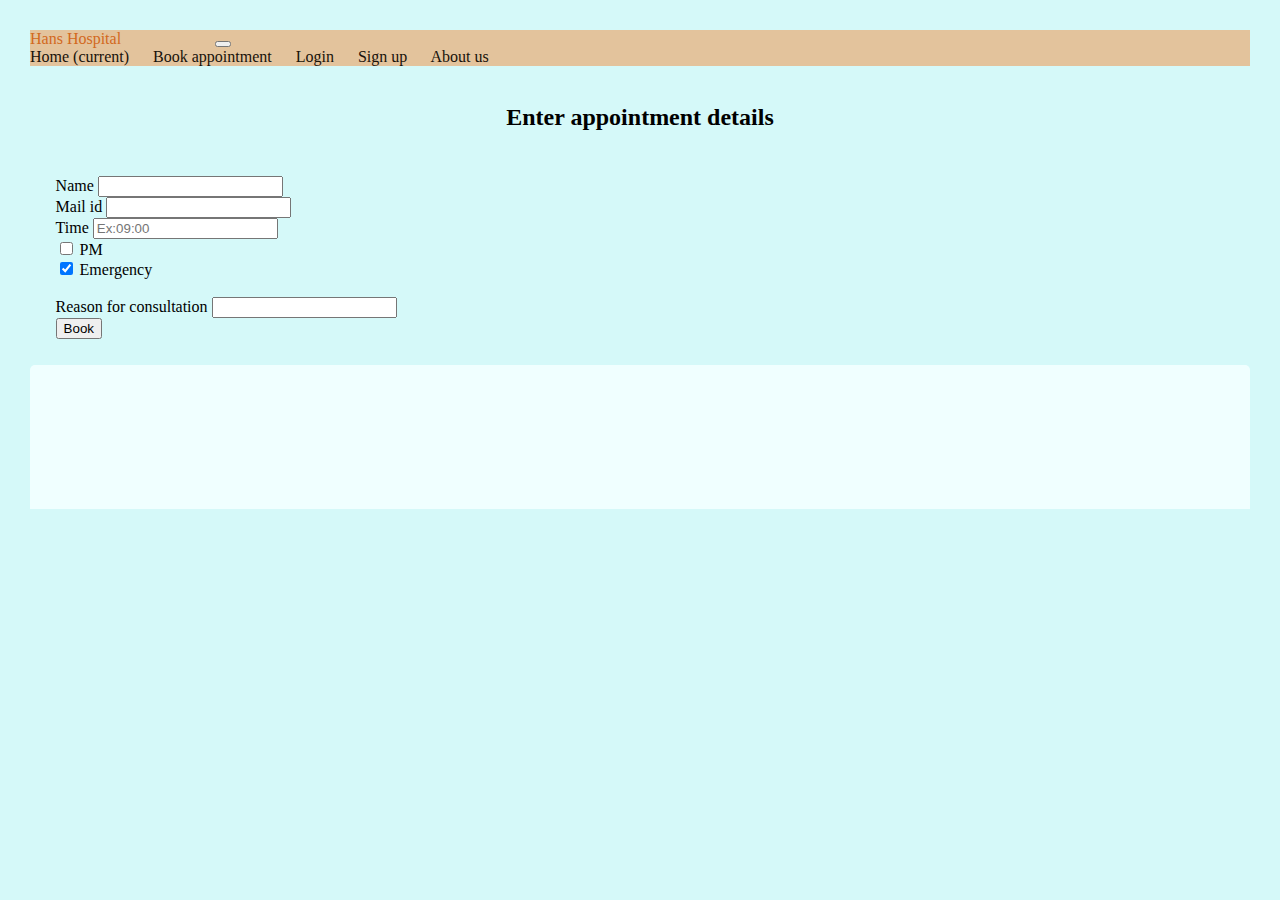
<file: appint.html>
<!doctype html>
<html lang="en">

<head>
  <title>Hans Multispeciality Hospital</title>
  <!-- Required meta tags -->
  <meta charset="utf-8">
  <meta name="viewport" content="width=device-width, initial-scale=1, shrink-to-fit=no">

  <!-- Bootstrap CSS v5.2.1 -->
  <link href="https://cdn.jsdelivr.net/npm/bootstrap@5.2.1/dist/css/bootstrap.min.css" rel="stylesheet"
    integrity="sha384-iYQeCzEYFbKjA/T2uDLTpkwGzCiq6soy8tYaI1GyVh/UjpbCx/TYkiZhlZB6+fzT" crossorigin="anonymous">
    <link rel="stylesheet" href="appint.css">
</head>

<body>
  <header>
    <title>Hans multispeciality Hospital</title>
    <!-- Required meta tags -->
    <meta charset="utf-8">
    <meta name="viewport" content="width=device-width, initial-scale=1, shrink-to-fit=no">
  
    <!-- Bootstrap CSS v5.2.1 -->
    <link href="https://cdn.jsdelivr.net/npm/bootstrap@5.2.1/dist/css/bootstrap.min.css" rel="stylesheet"
      integrity="sha384-iYQeCzEYFbKjA/T2uDLTpkwGzCiq6soy8tYaI1GyVh/UjpbCx/TYkiZhlZB6+fzT" crossorigin="anonymous">
  <link rel="stylesheet" href="style.css">
  <link rel="stylesheet" href="https://cdnjs.cloudflare.com/ajax/libs/font-awesome/4.7.0/css/font-awesome.min.css">   
  </head>
  </head>
  
  <body>
    <header>
      <nav id="navv" class="navbar navbar-expand-sm navbar-light bg-light">
            <div class="container">
              <a class="navbar-brand" href="#" style="color:chocolate" style="font-family: 'Times New Roman', Times, serif;" style="margin-right: 40px;">Hans Hospital</a>
              <button class="navbar-toggler d-lg-none" type="button" data-bs-toggle="collapse" data-bs-target="#collapsibleNavId" aria-controls="collapsibleNavId"
                  aria-expanded="false" aria-label="Toggle navigation">
                  <span class="navbar-toggler-icon"></span>
              </button>
              <div class="collapse navbar-collapse" id="collapsibleNavId">
  
                          <a class="nav-link active" href="index.html" aria-current="page">Home <span class="visually-hidden">(current)</span></a>
                          <a class="nav-link" href="#">Book appointment</a>
                          <a class="nav-link" href="index2.html">Login</a>
                          <a class="nav-link" href="indexca.html">Sign up</a>
                          <a class="nav-link" href="#">About us</a>
              </div>
        </div>
      </nav>
      <br>
    <h2>Enter appointment details</h2>
  </header>
  <main style="margin-top: 0px
  ;">
    <form>
    <div class="mb-3">
      <label for="" class="form-label">Name</label>
      <input type="text"
        class="form-control" name="" id="" aria-describedby="helpId" placeholder="">
      
    </div>
    <div class="mb-3">
        <label for="" class="form-label">Mail id</label>
        <input type="text"
          class="form-control" name="" id="" aria-describedby="helpId" placeholder="">
      </div> 
      <div class="time">
        <div class="mb-3">
          <label for="" class="form-label">Time</label>
          <input type="text"
            class="form-control" name="" id="" aria-describedby="helpId" placeholder="Ex:09:00">
        </div>
       <div class="form-check">
         <input class="form-check-input" type="checkbox" value="" id="">
         <label class="form-check-label" for="">
           PM
         </label>
       </div>
       <div class="form-check">
         <input class="form-check-input" type="checkbox" value="" id="" checked>
         <label class="form-check-label" for="">
           Emergency
         </label>
       </div> 
    </div>
    
      </div> 
      <br>
      <div class="mb-3">
        <label for="" class="form-label">Reason for consultation</label>
        <input type="text"
          class="form-control" name="" id="" aria-describedby="helpId" placeholder="">
        
      </div>
      <button type="submit" class="btn btn-primary">Book</button>
    </form>
  </main>
  <footer>
    <!-- place footer here -->
  </footer>
  <!-- Bootstrap JavaScript Libraries -->
  <script src="https://cdn.jsdelivr.net/npm/@popperjs/core@2.11.6/dist/umd/popper.min.js"
    integrity="sha384-oBqDVmMz9ATKxIep9tiCxS/Z9fNfEXiDAYTujMAeBAsjFuCZSmKbSSUnQlmh/jp3" crossorigin="anonymous">
  </script>

  <script src="https://cdn.jsdelivr.net/npm/bootstrap@5.2.1/dist/js/bootstrap.min.js"
    integrity="sha384-7VPbUDkoPSGFnVtYi0QogXtr74QeVeeIs99Qfg5YCF+TidwNdjvaKZX19NZ/e6oz" crossorigin="anonymous">
  </script>
</body>

</html>
</file>
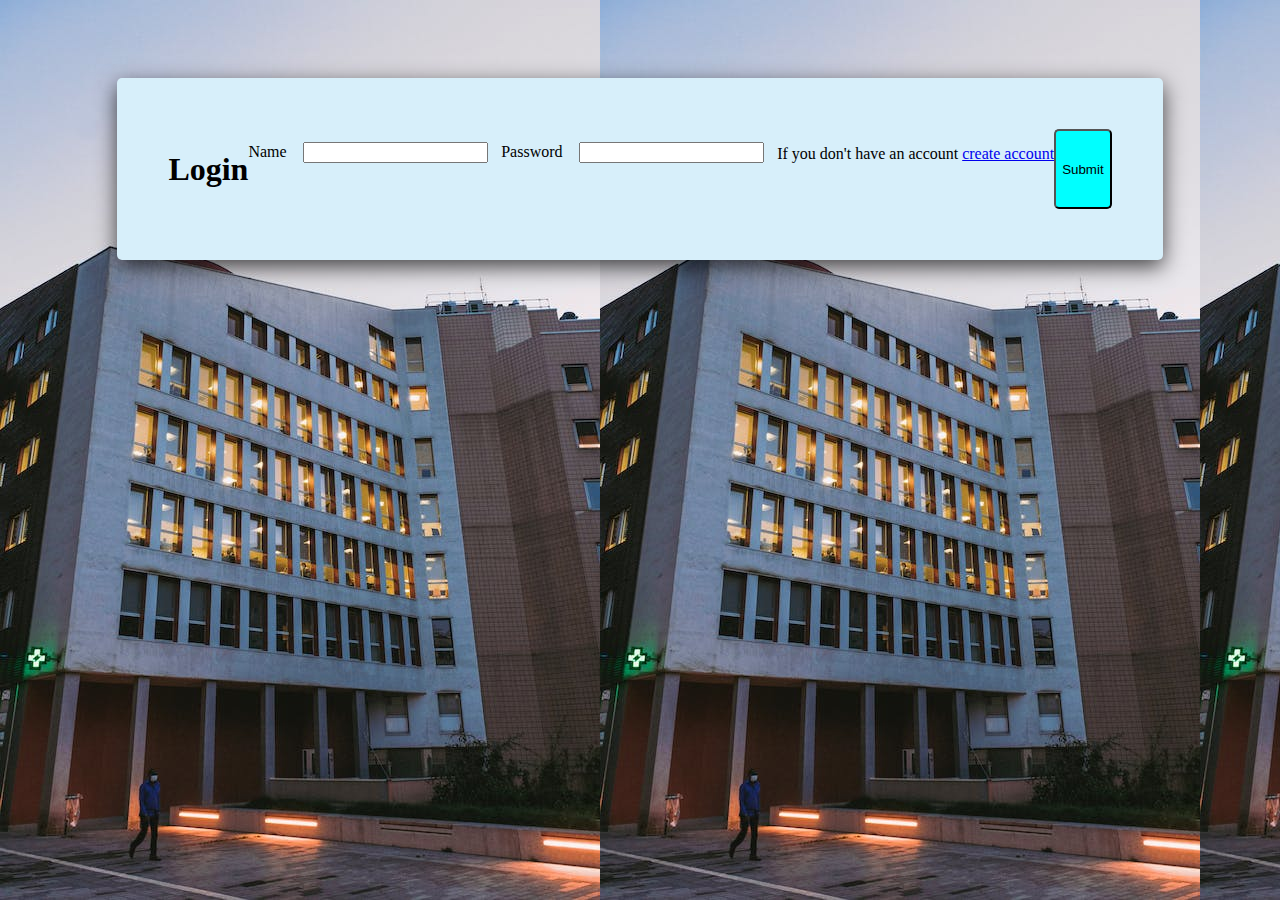
<file: index2.html>
<!doctype html>
<html lang="en">

<head>
  <title>Hans Multispeciality Hospital</title>
  <!-- Required meta tags -->
  <meta charset="utf-8">
  <meta name="viewport" content="width=device-width, initial-scale=1, shrink-to-fit=no">

  <!-- Bootstrap CSS v5.2.1 -->
  <link href="https://cdn.jsdelivr.net/npm/bootstrap@5.2.1/dist/css/bootstrap.min.css" rel="stylesheet"
    integrity="sha384-iYQeCzEYFbKjA/T2uDLTpkwGzCiq6soy8tYaI1GyVh/UjpbCx/TYkiZhlZB6+fzT" crossorigin="anonymous">
    <link rel="stylesheet" href="style2.css">

</head>

<body>
  <header>
    <!-- place navbar here -->
  </header>
  <main>
    <div class="card">
      <h1>Login</h1>
        <div class="mb-3">
          <label for="" class="form-label">Name</label>
          <input type="text"
            class="form-control" name="" id="namein" aria-describedby="helpId" placeholder="">
        </div>
        <div class="mb-3">
          <label for="" class="form-label">Password</label>
          <input type="password" class="form-control" name="" id="pswd" placeholder="">
        </div>
        <p>If you don't have an account <a href="indexca.html">create account</a></p>
        <button type="button" class="btn" data-bs-toggle="button" aria-pressed="false" autocomplete="off" bglight>Submit</button>
      </div>
      </div>
    </div>

  </main>
  <footer>
    <!-- place footer here -->
  </footer>
  <!-- Bootstrap JavaScript Libraries -->
  <script src="https://cdn.jsdelivr.net/npm/@popperjs/core@2.11.6/dist/umd/popper.min.js"
    integrity="sha384-oBqDVmMz9ATKxIep9tiCxS/Z9fNfEXiDAYTujMAeBAsjFuCZSmKbSSUnQlmh/jp3" crossorigin="anonymous">
  </script>

  <script src="https://cdn.jsdelivr.net/npm/bootstrap@5.2.1/dist/js/bootstrap.min.js"
    integrity="sha384-7VPbUDkoPSGFnVtYi0QogXtr74QeVeeIs99Qfg5YCF+TidwNdjvaKZX19NZ/e6oz" crossorigin="anonymous">
  </script>
  <script src="login.js"></script>
</body>

</html>
</file>
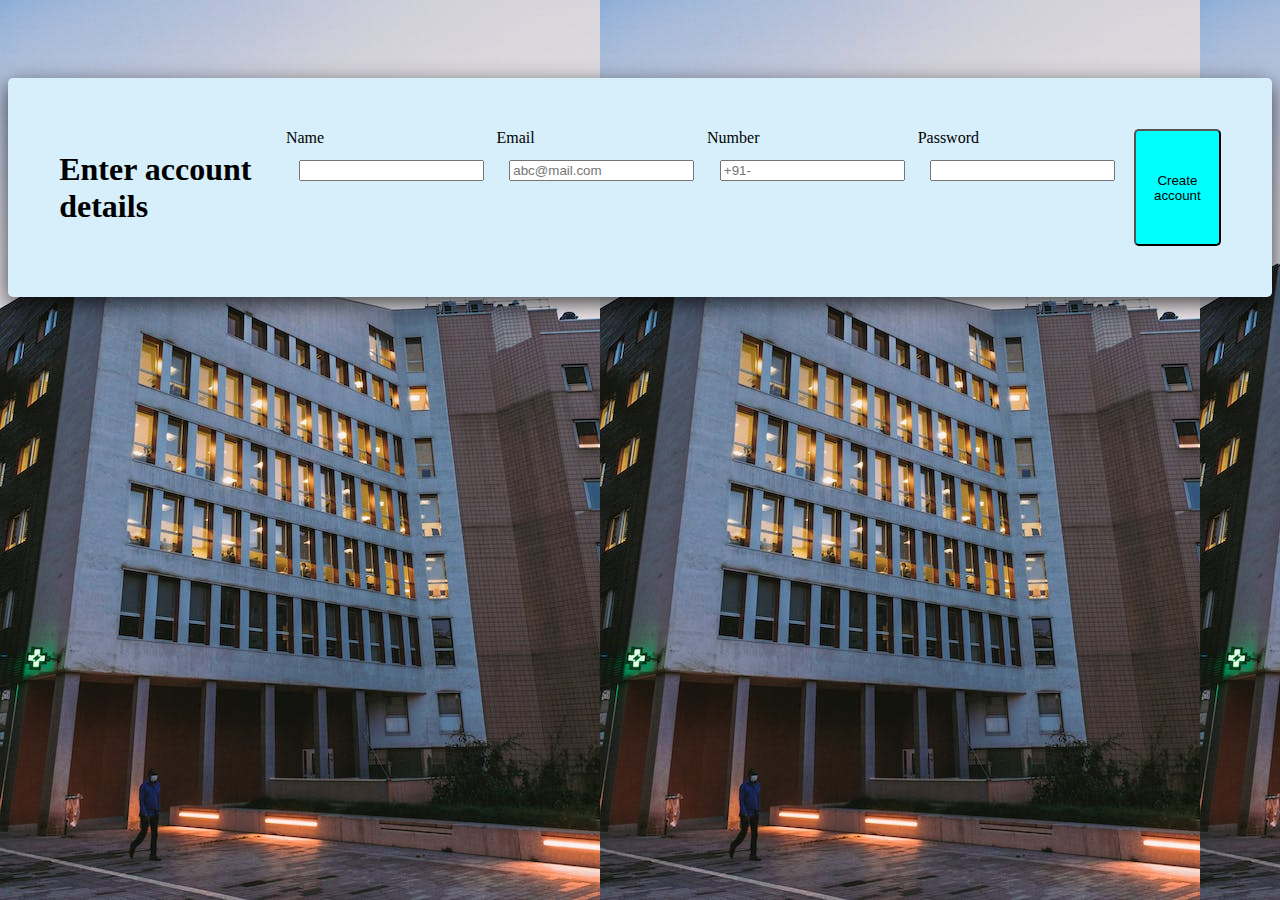
<file: indexca.html>
<!doctype html>
<html lang="en">

<head>
  <title>Hans Multispeciality Hospital</title>
  <!-- Required meta tags -->
  <meta charset="utf-8">
  <meta name="viewport" content="width=device-width, initial-scale=1, shrink-to-fit=no">

  <!-- Bootstrap CSS v5.2.1 -->
  <link href="https://cdn.jsdelivr.net/npm/bootstrap@5.2.1/dist/css/bootstrap.min.css" rel="stylesheet"
    integrity="sha384-iYQeCzEYFbKjA/T2uDLTpkwGzCiq6soy8tYaI1GyVh/UjpbCx/TYkiZhlZB6+fzT" crossorigin="anonymous">
    <link rel="stylesheet" href="styleca.css">
    <script src="ca.js"></script>
</head>

<body>
  <header>
    <!-- place navbar here -->
  </header>
  <main>
    <div class="card">
      <h1>Enter account details</h1>
      <div class="mb-3">
        <label for="" class="form-label">Name</label>
        <input type="text"
          class="form-control" name="" id="nameinca" aria-describedby="helpId" placeholder="">
      </div>
      <div class="mb-3">
        <label for="" class="form-label">Email</label>
        <input type="email" class="form-control" name="" id="emailinca" aria-describedby="emailHelpId" placeholder="abc@mail.com">
      </div>
      <div class="mb-3">
        <label for="" class="form-label">Number</label>
        <input type="text"
          class="form-control" name="" id="numberinca" aria-describedby="helpId" placeholder="+91-">
      </div>
        <div class="mb-3">
          <label for="" class="form-label">Password</label>
          <input type="password" class="form-control" name="" id="passinca" placeholder="">
        </div>
        <button type="button" class="btn" data-bs-toggle="button" aria-pressed="false" autocomplete="off" bglight>Create account</button>
      </div>
      </div>
    </div>

  </main>
  <footer>
    <!-- place footer here -->
  </footer>
  <!-- Bootstrap JavaScript Libraries -->
  <script src="https://cdn.jsdelivr.net/npm/@popperjs/core@2.11.6/dist/umd/popper.min.js"
    integrity="sha384-oBqDVmMz9ATKxIep9tiCxS/Z9fNfEXiDAYTujMAeBAsjFuCZSmKbSSUnQlmh/jp3" crossorigin="anonymous">
  </script>

  <script src="https://cdn.jsdelivr.net/npm/bootstrap@5.2.1/dist/js/bootstrap.min.js"
    integrity="sha384-7VPbUDkoPSGFnVtYi0QogXtr74QeVeeIs99Qfg5YCF+TidwNdjvaKZX19NZ/e6oz" crossorigin="anonymous">
  </script>
</body>

</html>
</file>
<file: appint.css>
body{
    background-color: antiquewhite;
    
    justify-content: left;
    margin: 30px;
}
main{
    padding: 2vw;
}
h2{
    display: flex;
    justify-content: center;
}
</file>
<file: style.css>
.navbar{
    background-color: rgb(227, 195, 156);
}

.navv{
    background-color: bisque;
}

body{
    background-color:rgb(213, 249, 249)
}

.mainc{
    height: 150px;
    padding: 5px;
    position: relative;
    top: 20px;
    display:flex;
    gap:13vw;
    justify-content: center;
    align-items: center;
    background-color: transparent;
}

.mainc1{
    background-image: url("navbar.jpg");
    padding: 7px;
    margin: 3vw;
    font-size: large;
    border-radius: 5px;
    justify-content: center;
    align-items: center;
    color: rgb(18, 16, 12);
    box-shadow: 0 7px 21px 0 rgba(0,0,0,7);
    height: max-content;
}

a{
    text-decoration: none;
    color: rgb(24, 18, 10);
}

.nav-link{
    margin-right: 20px;
}

.navbar-brand{
    margin-right: 7vw;
}

footer{
    border-top-right-radius: 5px;
    border-top-left-radius: 5px;
    gap:20px;
    background-color: azure;
    height: 10vw;
    padding: 8px;
}
</file>
<file: style2.css>
body{
    background-image: url("hospital.jpeg");
    display: flex;
    justify-content: center;
    align-items: center;
    justify-content: space-around;
    position: static;
}
.card{
    padding: 4vw;
    position: relative;
    top: 70px;
    background-color: rgb(215, 239, 250);
    border-radius: 5px;
    display: flex;
    justify-content: center;
    box-shadow: 0 7px 21px 0 rgba(0,0,0,.7);
    width: fit-content;
}

input{
    margin: 1vw;
}

.btn{
    background-color: aqua;
    border-radius: 5px;
    width: fit-content;
}
.btn:hover{
    background-color:aquamarine;
    border-radius: 5px;
    box-shadow: inset;
    
}
</file>
<file: styleca.css>
body{
    background-image: url("hospital.jpeg");
    display: flex;
    justify-content: center;
    align-items: center;
    justify-content: space-around;
    position: static;
}
.card{
    padding: 4vw;
    position: relative;
    top: 70px;
    background-color: rgb(215, 239, 250);
    border-radius: 5px;
    display: flex;
    justify-content: center;
    box-shadow: 0 7px 21px 0 rgba(0,0,0,.7);
    width:fit-content;
}

input{
    margin: 1vw;
}

.btn{
    background-color: aqua;
    border-radius: 5px;
    width:fit-content ;

}
.btn:hover{
    background-color:aquamarine;
    border-radius: 5px;
    box-shadow: inset;
    
}
</file>
